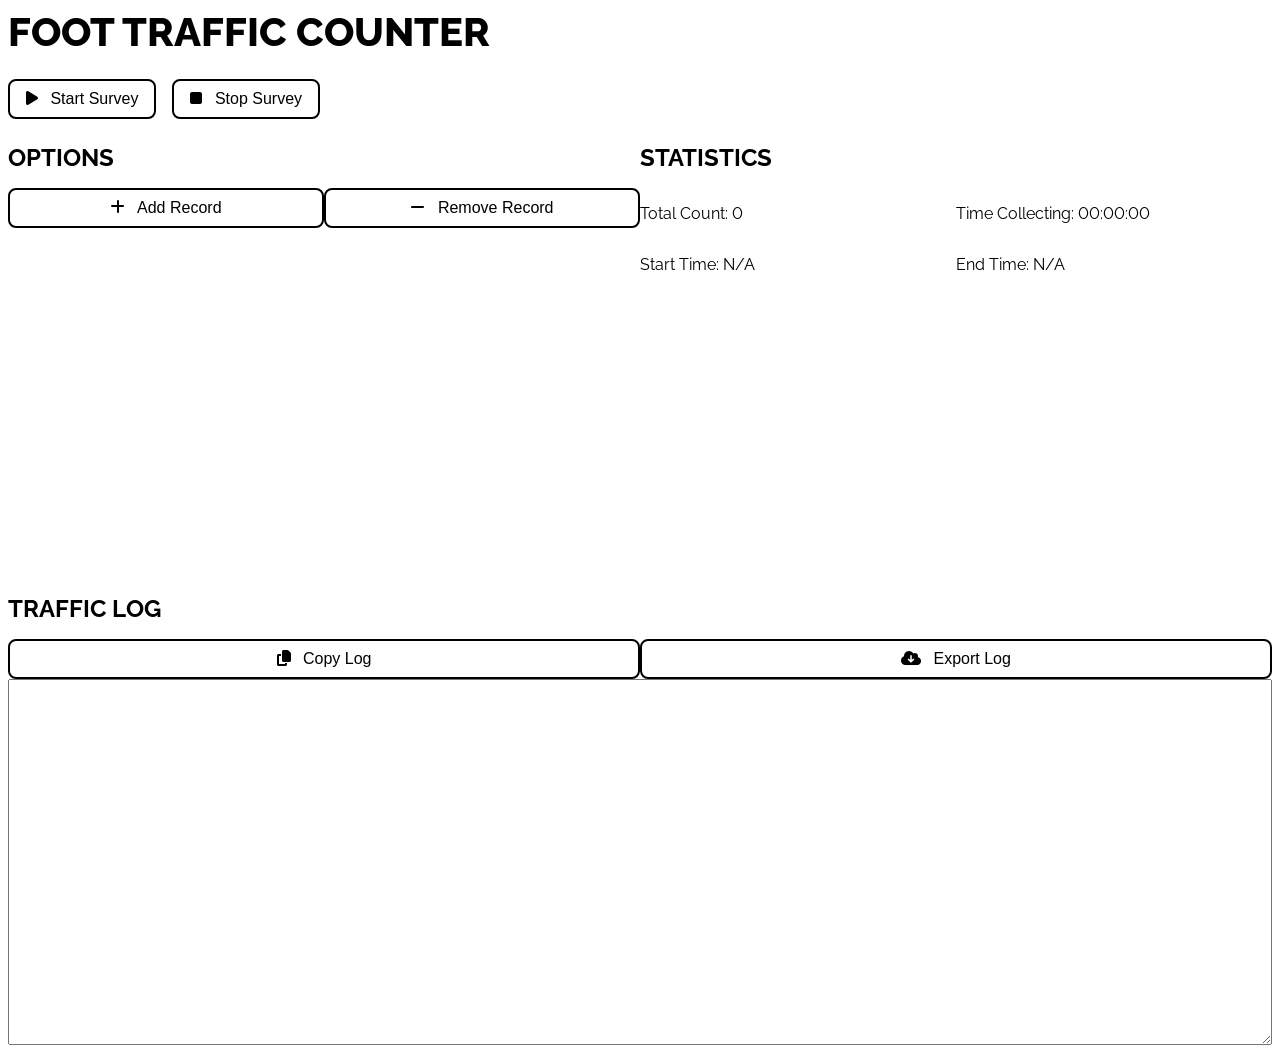
<file: Custom Footfall Survey Tool (Usability)/index.html>
<!DOCTYPE html>
<html lang="en">
    <head>
        <title>Foot Traffic Counter</title>

        <meta charset="UTF-8">
        <meta name="viewport" content="width=device-width, initial-scale=1.0">

        <link rel="icon" type="image/png" href="/favicon-96x96.png" sizes="96x96" />
        <link rel="icon" type="image/svg+xml" href="/favicon.svg" />
        <link rel="shortcut icon" href="/favicon.ico" />
        <link rel="apple-touch-icon" sizes="180x180" href="/apple-touch-icon.png" />
        <meta name="apple-mobile-web-app-title" content="FTSurvey" />
        <link rel="manifest" href="/site.webmanifest" />

        <link rel="preconnect" href="https://fonts.googleapis.com">
        <link rel="preconnect" href="https://fonts.gstatic.com" crossorigin>
        <link href="https://fonts.googleapis.com/css2?family=Raleway:ital,wght@0,100..900;1,100..900&display=swap" rel="stylesheet">

        <link rel="preconnect" href="https://cdnjs.cloudflare.com">
        <link rel="stylesheet" href="https://cdnjs.cloudflare.com/ajax/libs/font-awesome/6.4.0/css/all.min.css" crossorigin="anonymous" referrerpolicy="no-referrer" />

        <link rel="stylesheet" href="css/style.css">
    </head>
    <body>
        <h1>Foot Traffic Counter</h1>
        <div class="survey-controls">
            <button id="start-survey-btn" onclick="startSurvey()"><i class="fa-solid fa-play"></i> Start Survey</button>
            <button id="stop-survey-btn" onclick="stopSurvey()"><i class="fa-solid fa-stop"></i> Stop Survey</button>
        </div>
        <div class="traffic-grid">
            <div class="traffic-card" id="option-card">
                <h2>Options</h2>

                <div class="option-card">
                    <button id="add-record-btn" onclick="addRecord()"><i class="fa-solid fa-plus"></i> Add Record</button>
                    <button id="remove-record-btn" onclick="removeRecord()"><i class="fa-solid fa-minus"></i> Remove Record</button>
                </div>
            </div>
            <div class="traffic-card" id="statistic-card">
                <h2>Statistics</h2>

                <div class="statistic-card">
                    <p id="total-count">Total Count: 0</p>
                    <p id="time-collecting">Time Collecting: 00:00:00</p>
                    <p id="start-time">Start Time: N/A</p>
                    <p id="end-time">End Time: N/A</p>
                </div>
            </div>
            <div class="traffic-card" id="counter-card">
                <h2>Traffic Log</h2>

                <div class="counter-card">
                    <textarea readonly rows="24" id="traffic-log">No records yet.</textarea>

                    <button id="copy-log-btn" onclick="copyLog()"><i class="fa-solid fa-copy"></i> Copy Log</button>
                    <button id="export-log-btn" onclick="exportLog()"><i class="fa-solid fa-cloud-arrow-down"></i> Export Log</button>
                </div>
            </div>
        </div>

        <script src="js/script.js"></script>
    </body>
</html>
</file>
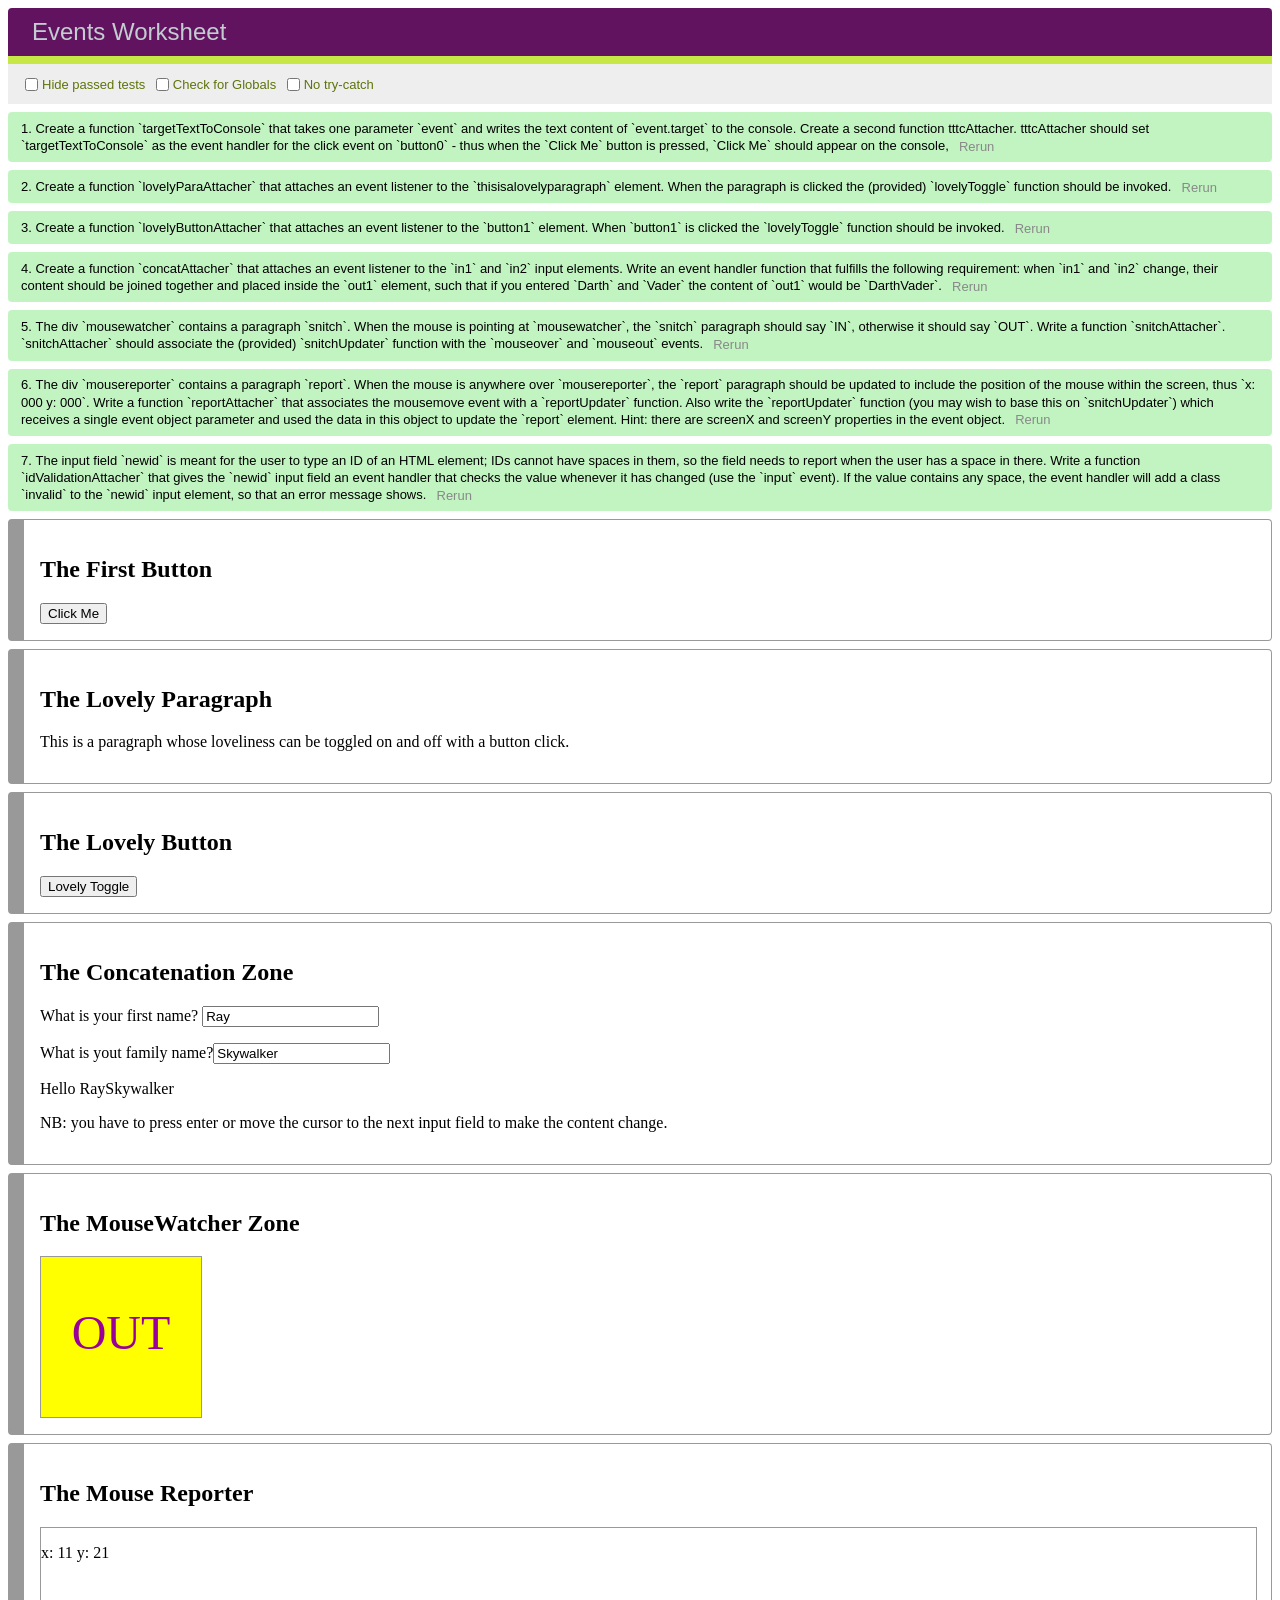
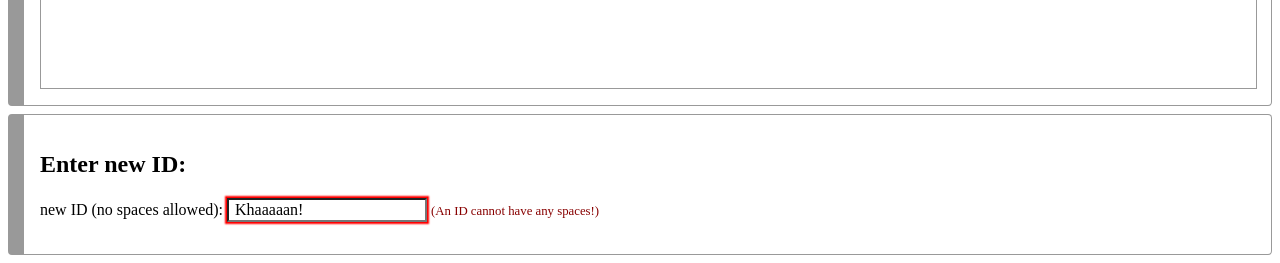
<file: Web Programming Practicals/events101/index.html>
<!DOCTYPE html>
<html>

<head>
    <meta charset="utf-8">
    <title>Events Worksheet</title>
    <link rel="stylesheet" href="style/qunit.css">
    <link rel="stylesheet" href="style/extra.css">

    <style>
        body {
            background-color: #fff;
        }
    </style>
</head>

<body>
    <div id="qunit">
    </div>

    <section>
        <h1>The First Button</h1>
        <button id=button0>Click Me</button>
    </section>


    <section>
        <h1>The Lovely Paragraph</h1>
        <p id=thisisalovelyparagraph>This is a paragraph whose loveliness can be toggled on and off with a button click.</p>
    </section>


    <section>
        <h1>The Lovely Button</h1>
        <button id=button1>Lovely Toggle</button>
    </section>

    <section id=conzone>
        <h1>The Concatenation Zone</h1>
        <p>What is your first name? <input id=in1 placeholder="first"></input></p>
        <p>What is yout family name?<input id=in2 placeholder="second"></input></p>
        <p>Hello <span id=out1></span></p>
        <p>NB: you have to press enter or move the cursor to the next input field to make the content change.</p>
    </section>

    <section id=watchingmice>
        <h1>The MouseWatcher Zone</h1>
        <div id=mousewatcher><p id=snitch>???</p></div>
    </section>

    <section id=reportingmice>
        <h1>The Mouse Reporter</h1>
        <div id=mousereporter><p id=report></p></div>
    </section>

    <section id=newids>
        <h1>Enter new ID: </h1>
        <p>new ID (no spaces allowed): <input id=newid> <span id=newiderror>(An ID cannot have any spaces!)</span></p>
    </section>

    <script src="qunit-2.9.2.js"></script>
    <script src="qunit-ext.js"></script>
    <script src="extras.js"></script>
    <script src="index.js"></script>
    <script src="test.js"></script>
</body>

</html>
</file>
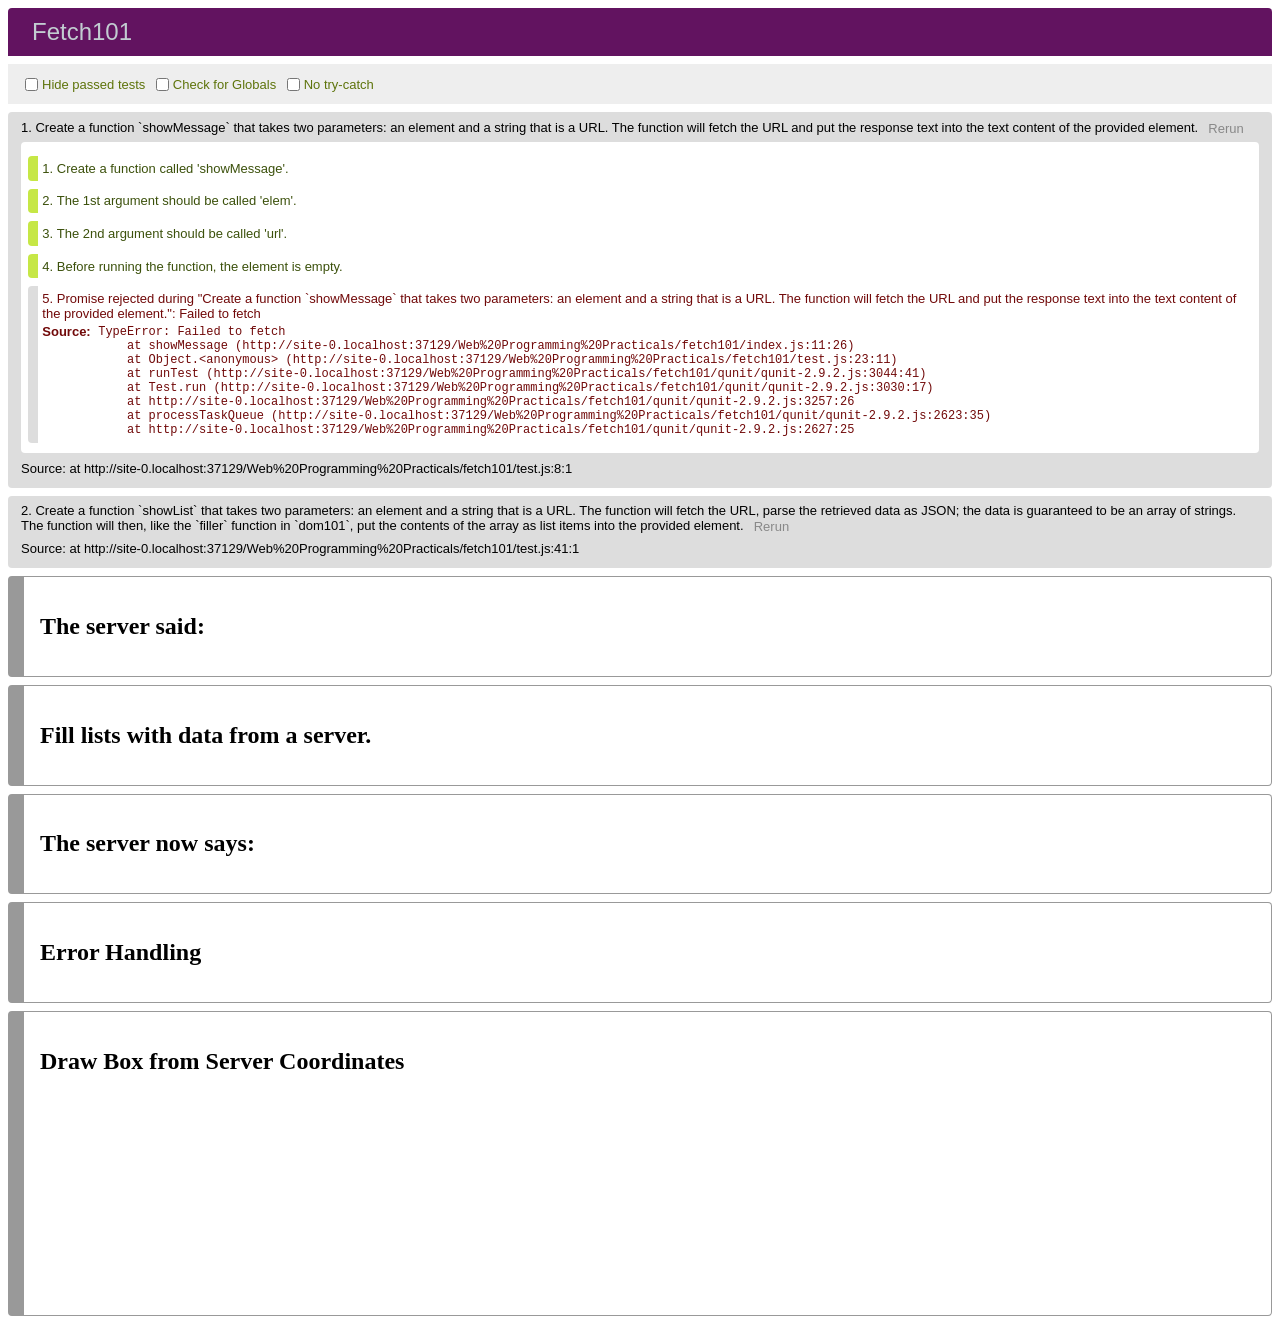
<file: Web Programming Practicals/fetch101/index.html>
<!DOCTYPE html>
<meta charset="utf-8">
<title>Fetch101</title>
<link rel="stylesheet" href="qunit/qunit-2.9.2.css">
<link rel="stylesheet" href="qunit/extra.css">

<style>
    body {
        background-color: #fff;
    }
</style>

<div id="qunit">
</div>

<main>
  <section>
    <h1>The server said:</h1>
    <pre id=message></pre>
  </section>

  <section>
    <h1>Fill lists with data from a server.</h1>
    <ol id=list1></ol>
    <ul id=list2></ul>
  </section>

  <section>
    <h1>The server now says:</h1>
    <pre id=message2></pre>
  </section>

  <section>
    <h1>Error Handling</h1>
    <pre id=message3></pre>
    <pre id=message4></pre>
  </section>

  <section>
    <h1>Draw Box from Server Coordinates </h1>
    <canvas id="canvas3" width="200" height="200"></canvas>
  </section>
</main>

<script src="qunit/qunit-2.9.2.js "></script>
<script src="qunit/qunit-ext.js "></script>
<script src="index.js "></script>
<script src="test.js "></script>
</file>
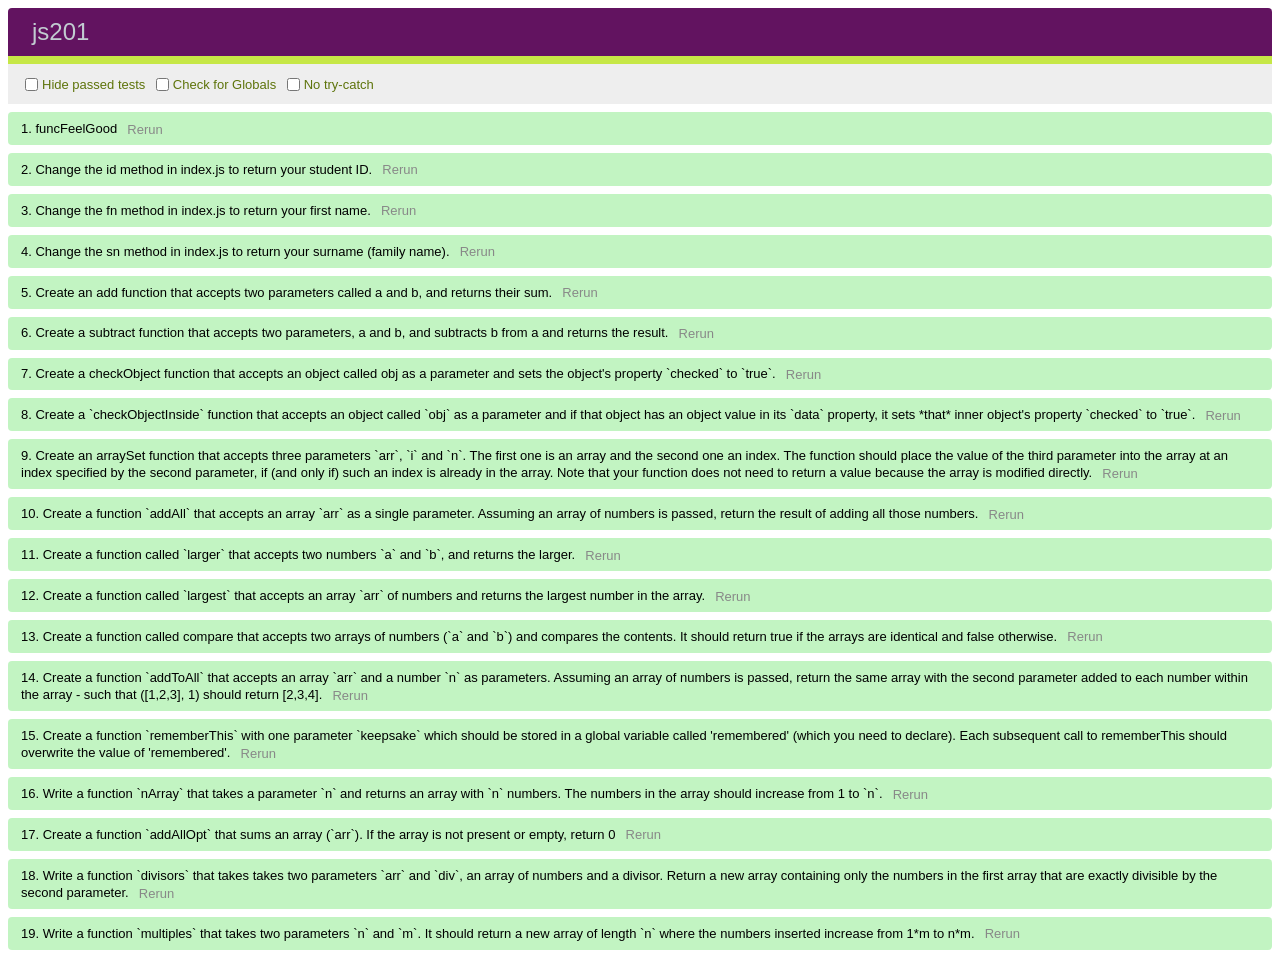
<file: Web Programming Practicals/js201/index.html>
<!DOCTYPE html>

<meta charset="utf-8">
<title>js201</title>
<link rel="stylesheet" href="qunit/qunit-2.9.2.css">
<link rel="stylesheet" href="qunit/extra.css">
<link href="#" rel="icon" type="image/x-icon" />

<div id="qunit"><main id=main></main></div>
<div id="qunit-fixture"></div>

<script src="qunit/qunit-2.9.2.js "></script>
<script src="qunit/qunit-ext.js "></script>
<script src="index.js"></script>
<script src="test.js"></script>
</file>
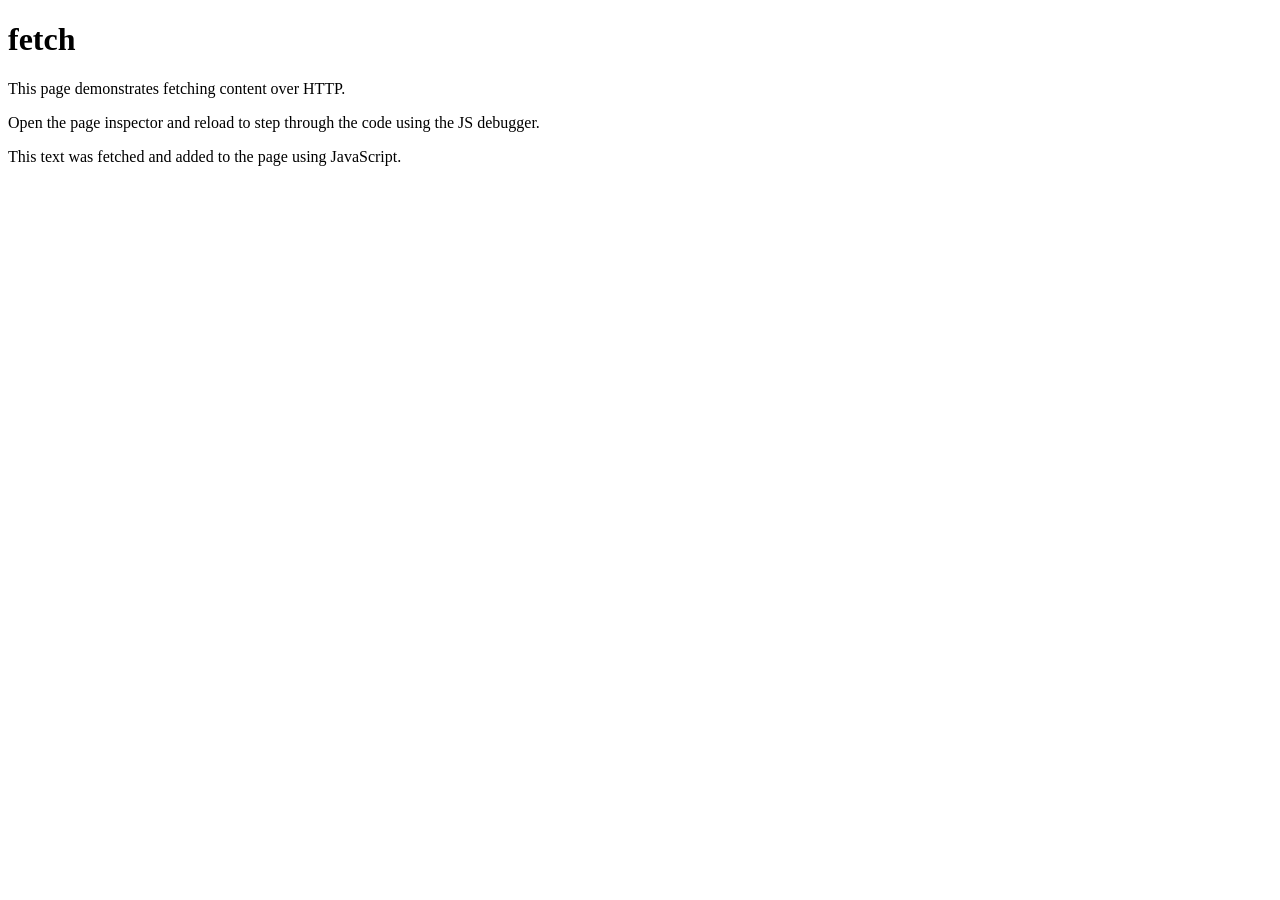
<file: Web Programming Practicals/fetch101/examples/0_fetch_message/index.html>
<!doctype html>
<script type="module" src="script.mjs"></script>
<title>Basic</title>

<h1>fetch</h1>
<p>This page demonstrates fetching content over HTTP.</p>
<p>Open the page inspector and reload to step through the code using the JS debugger.</p>

<p id="dynamicText1">This text will get replaced.</p>
</file>
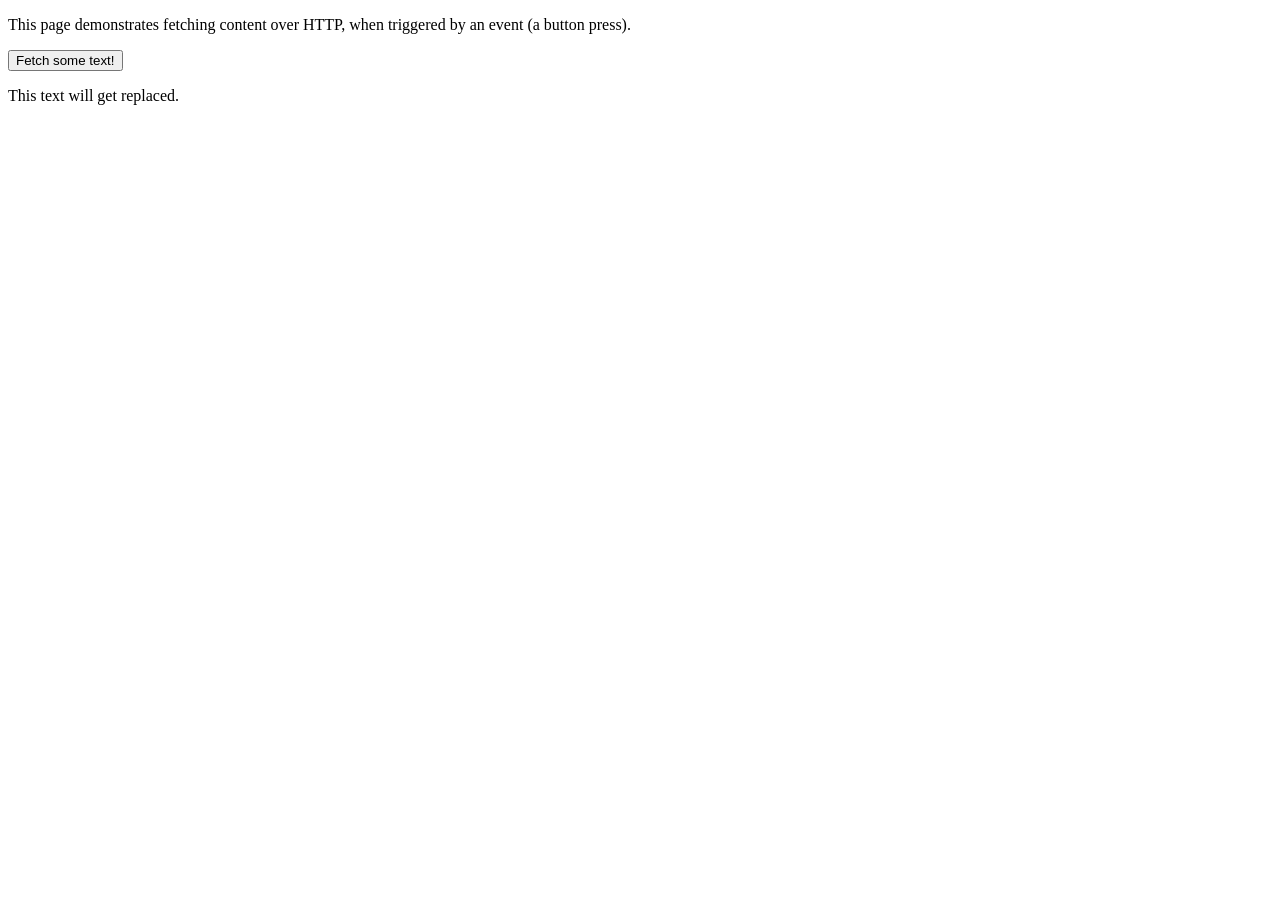
<file: Web Programming Practicals/fetch101/examples/2_fetch_on_button/index.html>
<!doctype html>
<script type="module" src="script.mjs"></script>
<title>Button</title>

<p>
	This page demonstrates fetching content over HTTP, when triggered by an event (a button press).
</p>

<button id="fetchit">Fetch some text!</button>

<p id="dynamicText1">
	This text will get replaced.
</p>
</file>
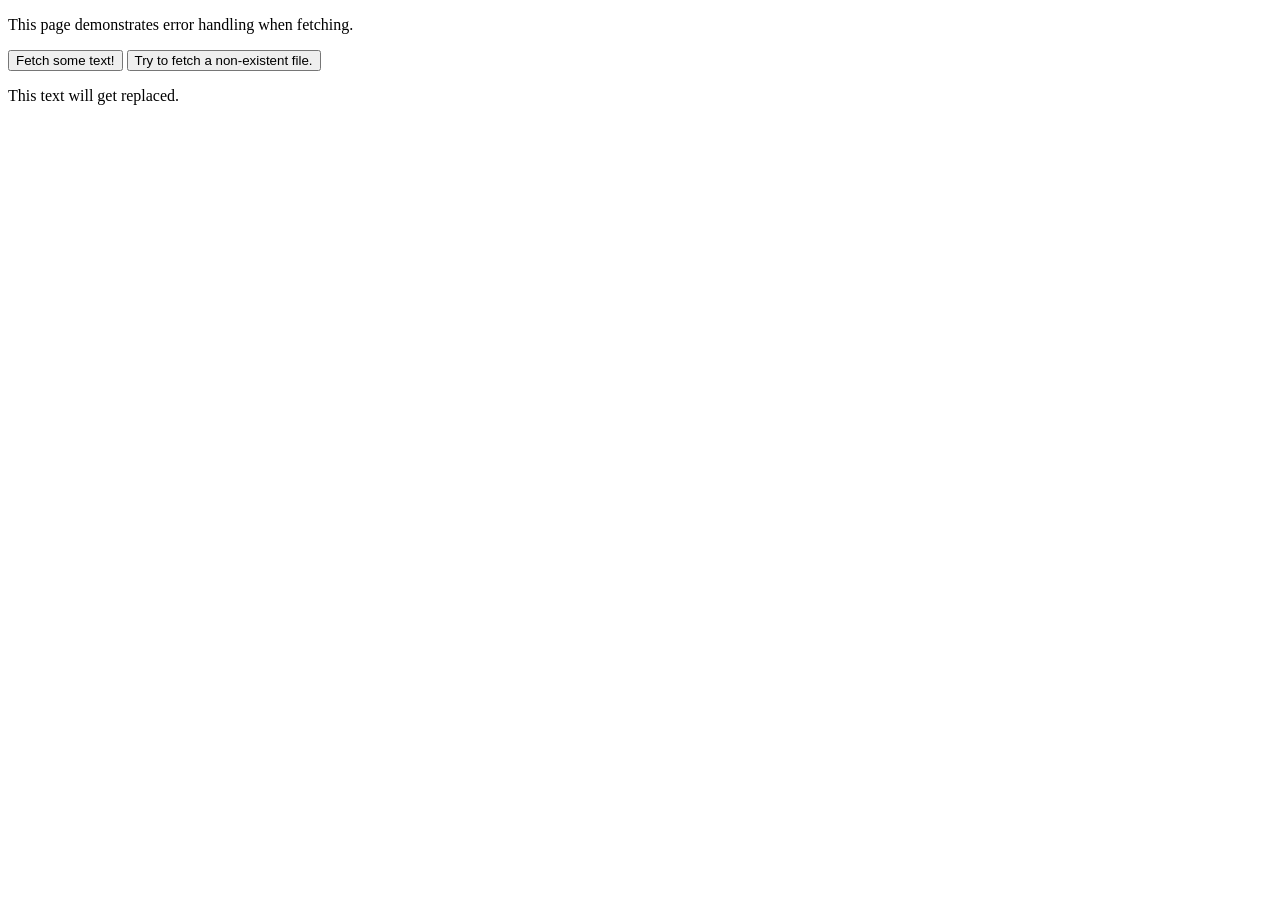
<file: Web Programming Practicals/fetch101/examples/3_error_handling/index.html>
<!doctype html>
<link rel="stylesheet" href="../util.css">
<script type="module" src="script.mjs"></script>
<title>Two Buttons, One Error</title>

<p>
	This page demonstrates error handling when fetching.
</p>

<button id="fetchit">Fetch some text!</button>
<button id="fetcherror">Try to fetch a non-existent file.</button>

<p id="dynamicText1">
	This text will get replaced.
</p>
</file>
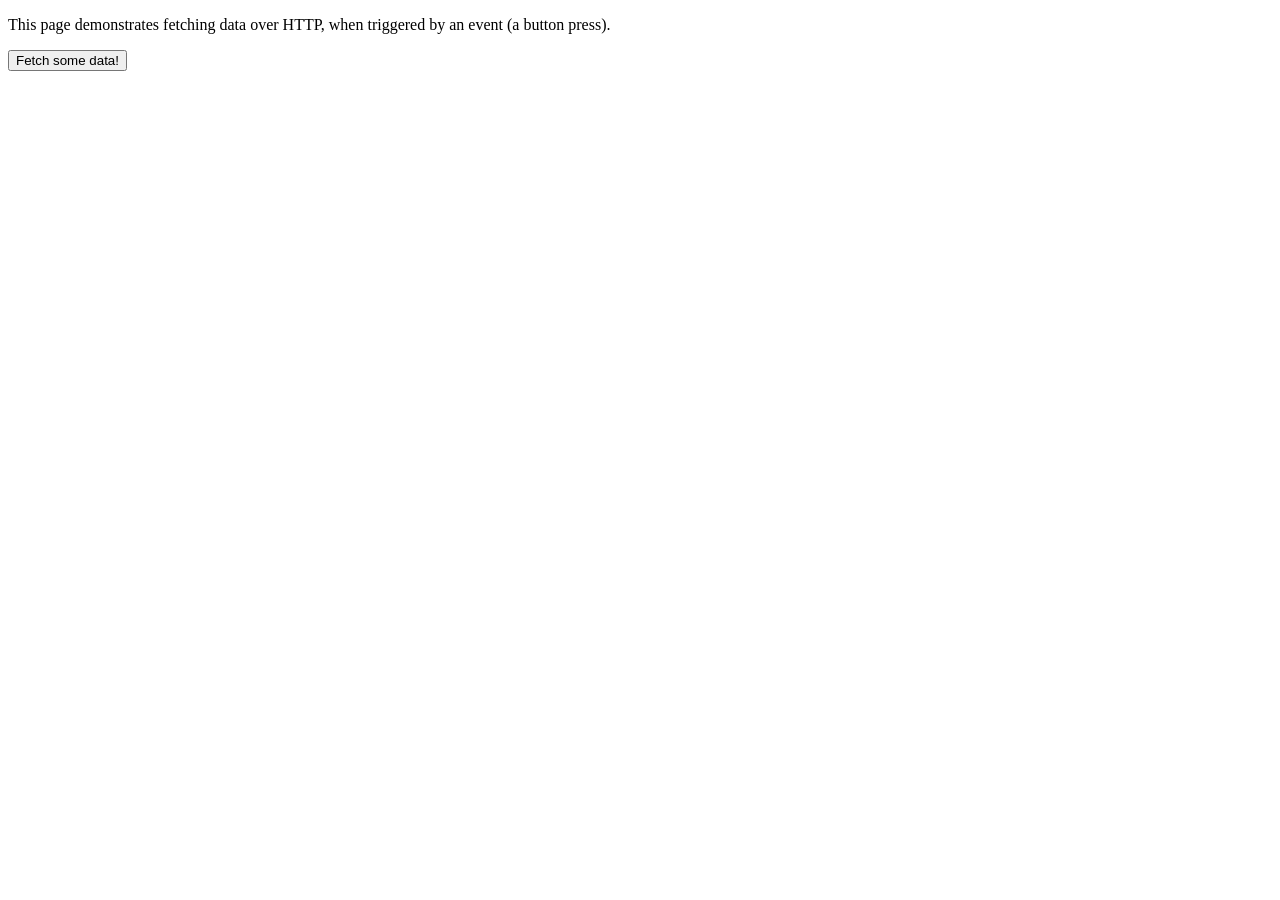
<file: Web Programming Practicals/fetch101/examples/4_json_data/index.html>
<!doctype html>
<link rel="stylesheet" href="../util.css">
<script type="module" src="script.mjs"></script>
<title>Getting JSON data</title>

<p>This page demonstrates fetching data over HTTP,
	when triggered by an event (a button press).</p>

<button id="fetchit">Fetch some data!</button>

<ul id="responses"></ul>
</file>
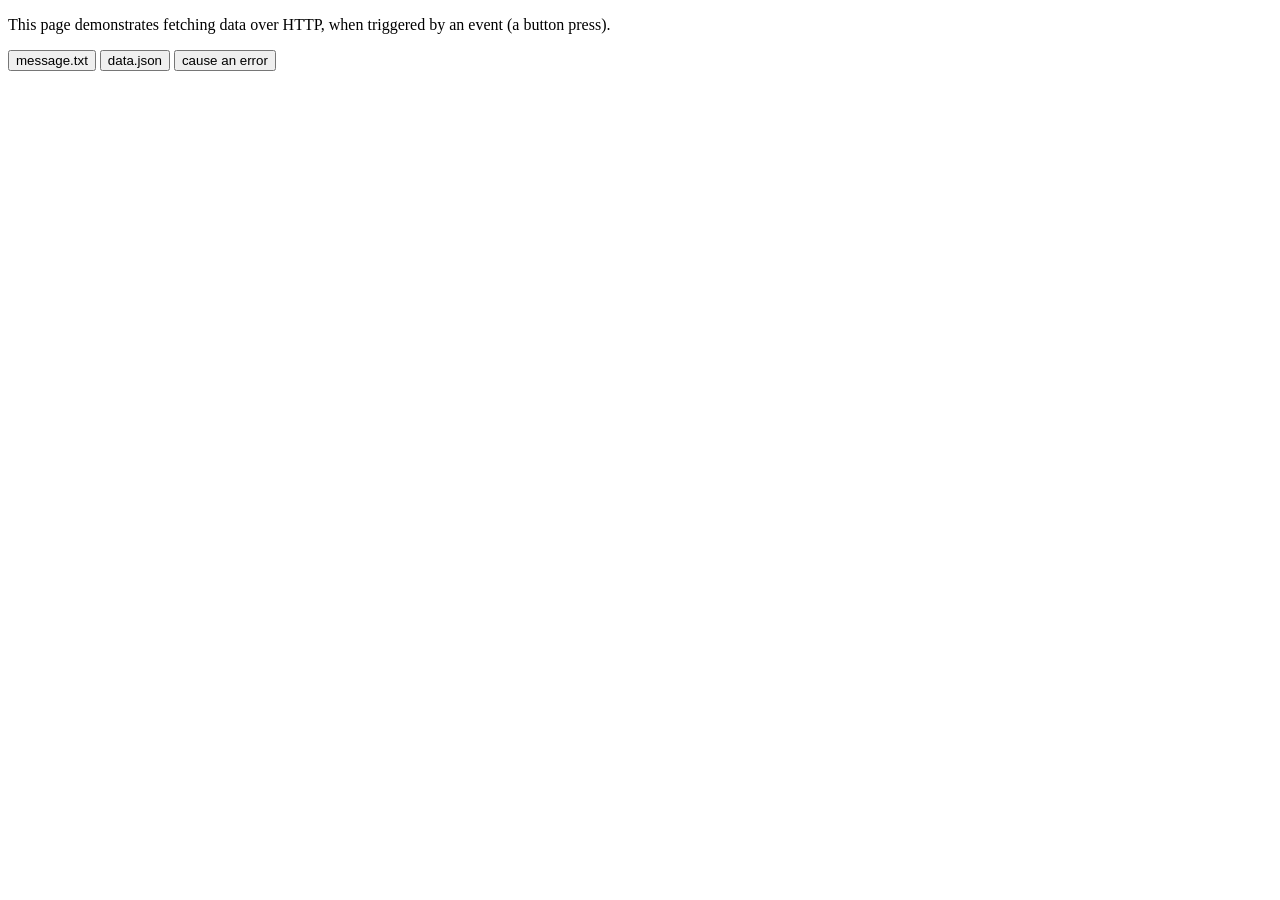
<file: Web Programming Practicals/fetch101/examples/5_response_headers/index.html>
<!doctype html>
<link rel="stylesheet" href="../util.css">
<script type="module" src="script.mjs"></script>
<title>JSON data</title>

<p>
	This page demonstrates fetching data over HTTP, when triggered by an event (a button press).
</p>

<button id="fetchtext">message.txt</button>
<button id="fetchdata">data.json</button>
<button id="fetcherror">cause an error</button>

<ul id="responses">
</ul>
</file>
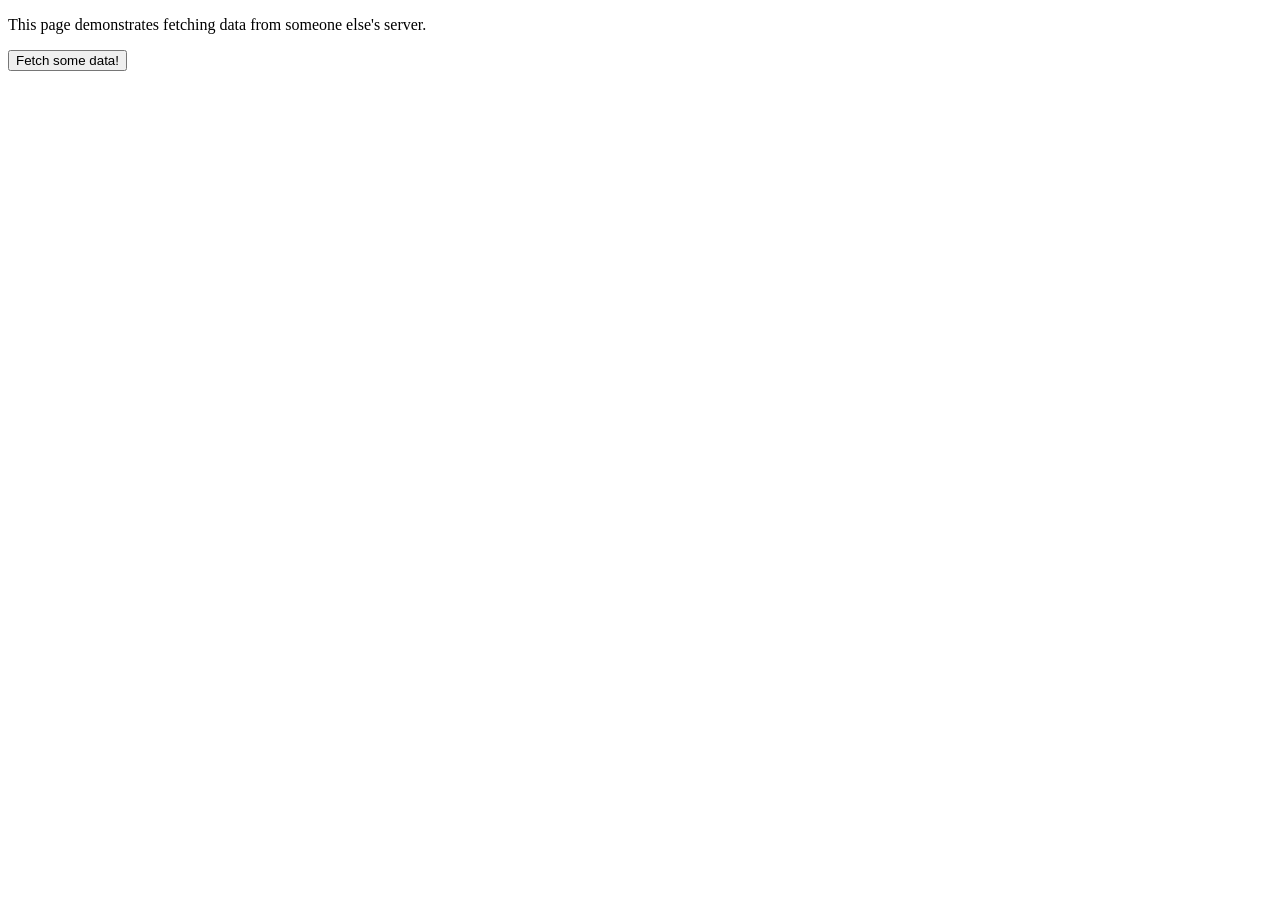
<file: Web Programming Practicals/fetch101/examples/6_other_peoples_data/index.html>
<!doctype html>
<link rel="stylesheet" href="../util.css">
<script type="module" src="script.mjs"></script>
<title>Other people's data</title>

<p>This page demonstrates fetching data from someone else's server.</p>

<button id="fetchit">Fetch some data!</button>

<ul id="numberlist"></ul>
</file>
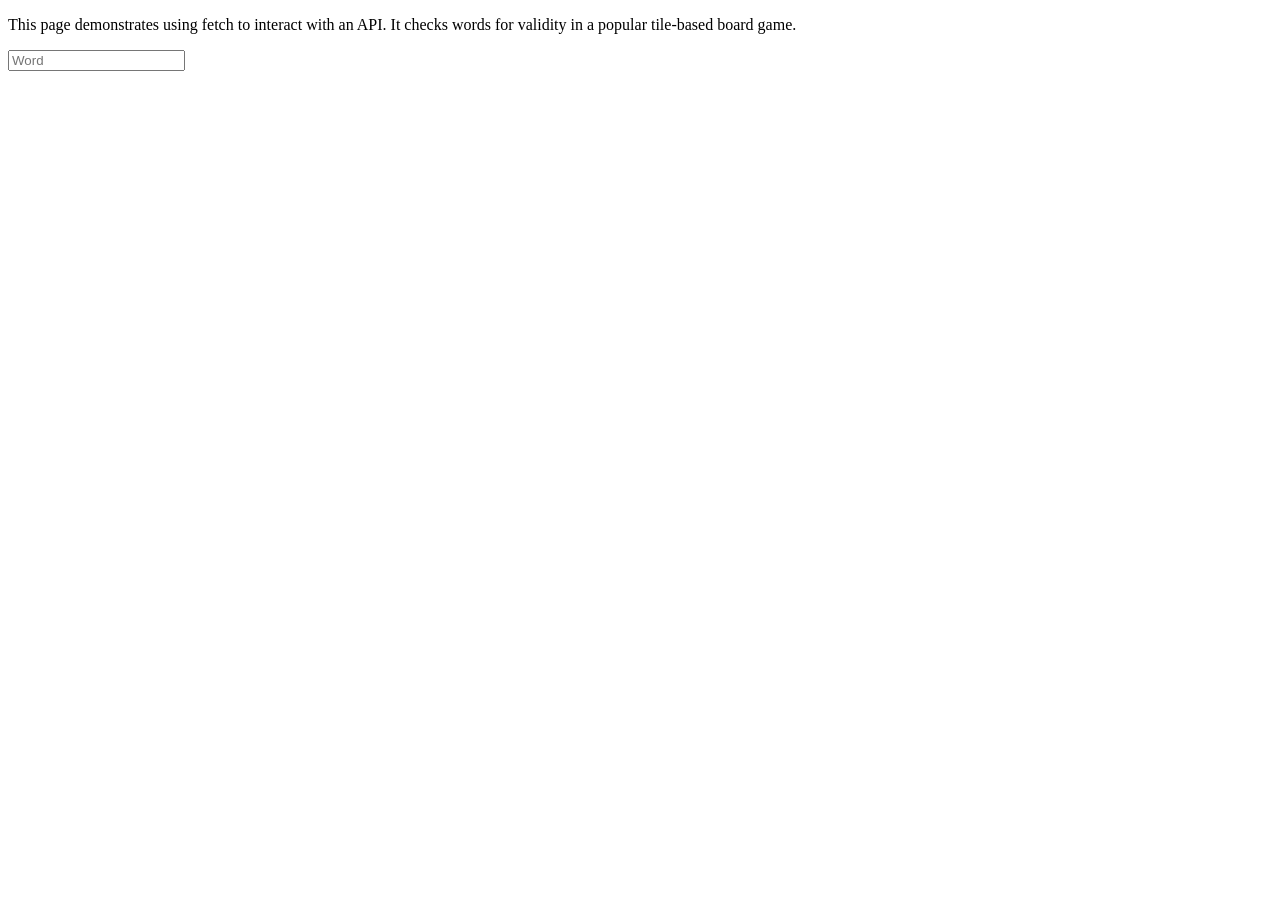
<file: Web Programming Practicals/fetch101/examples/7_interaction/index.html>
<!doctype html>
<link rel="stylesheet" href="../util.css">
<script type="module" src="script.mjs"></script>
<title>Interaction</title>

<p>This page demonstrates using fetch to interact with an API.  It checks words for validity in a popular tile-based board game.</p>

<input id=word placeholder="Word"></input>
<p id=result></p>
</file>
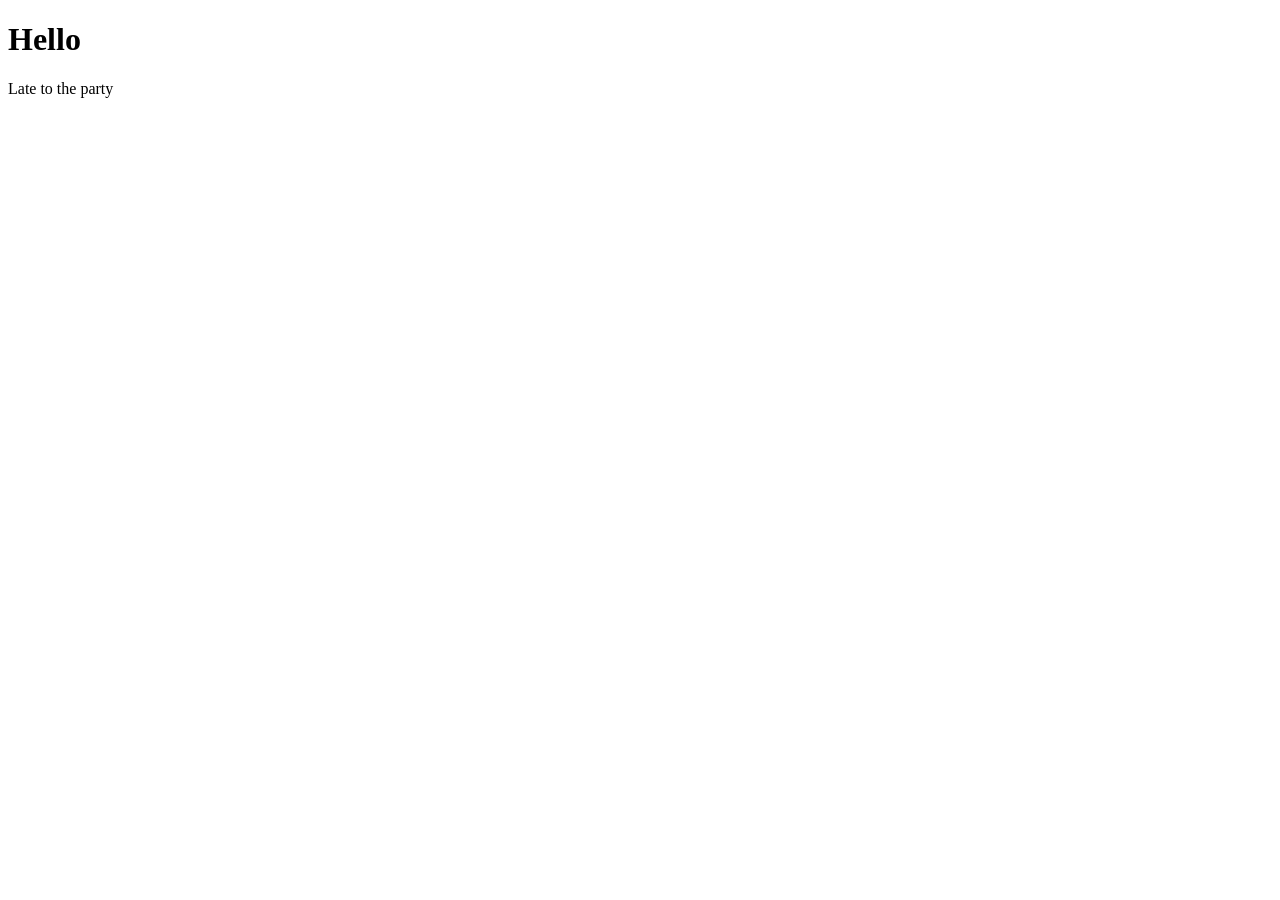
<file: Web Programming Practicals/dom101/examples/dom2.html>
<!doctype html>
<title>accessing by id too early</title>
<h1 id=ex1>Hello</h1>

<script>
  console.log(window.ex1);
  console.log(document.getElementById("ex1"));
  console.log(document.querySelector("#ex1"));
  console.log(document.querySelector("#ex2"));
</script>

<p id=ex2>Late to the party</p>

<script>
  console.log(document.querySelector("#ex2"));
</script>
</file>
<file: Custom Footfall Survey Tool (Usability)/css/style.css>
body {
    background-color: #FFF;
    font-family: "Raleway", sans-serif;
    font-optical-sizing: auto;
    font-style: normal;
    font-variant-numeric: lining-nums;
}

h1 {
    font-size: 2.5rem;
    font-weight: 800;
    margin: 0 0 1.5rem;
    text-transform: uppercase;
}

h2 {
    font-size: 1.5rem;
    font-weight: 700;
    margin: 0 0 1rem;
    text-transform: uppercase;
}

button {
    border: 2px solid #000;
    background-color: #FFF;
    border-radius: 8px;
    color: #000;
    cursor: pointer;
    font-size: 1rem;
    padding: 0.5rem 1rem;
    transition: background-color 0.3s ease;
    height: 40px;
}

button i {
    margin-right: .5rem;
}

textarea {

}

.survey-controls {
    display: flex;
    flex-direction: row;
    gap: 1rem;
    margin-bottom: 1.5rem;
}

.traffic-grid, .option-card, .statistic-card, .counter-card {
    display: grid;
    grid-template-columns: repeat(2, 1fr);
    grid-template-rows: repeat(2, 1fr);
    grid-column-gap: 0;
    grid-row-gap: 0;
}

#counter-card, #traffic-log { grid-area: 2 / 1 / 3 / 3; }

.counter-card {
    grid-template-rows: unset !important;
}
</file>
<file: Web Programming Practicals/events101/style/extra.css>
#qunit-tests li {
    white-space: pre-line !important;
  }

  section {
      padding: 1rem;
      border: solid #999999 thin;
      border-left: solid #999999 1rem;
  }

  .lovely {
      background: #FFFF00;
      padding: 1rem;
      border: #990099 dashed 0.5rem;
  }

  #snitch {
    text-align: center;
    font-size: 300%;
    color: #990099;
  }

  #mousewatcher {
    width: 10em;
    height: 10em;
    border: solid #999999 thin;
    background: #FFFF00;
  }

  #mousereporter {
    width: 100%;
    height: 10em;
    border: solid #999999 thin;
  }

  #newiderror {
    color: #800;
    font-size: 80%;
    display: none;
  }

  #newid {
    font-size: 1em;
    font-family: inherit;
  }

  #newid.invalid {
    box-shadow: 0 0 .1em .1em red;
  }

  #newid.invalid + #newiderror {
    display: inline;
  }
</file>
<file: Web Programming Practicals/fetch101/qunit/extra.css>
#qunit-tests li {
    white-space: pre-line !important;
  }

  section {
      padding: 1rem;
      border: solid #999999 thin;
      border-left: solid #999999 1rem;
  }

  .done {
      border-color: #990099;
  }

  .lovely {
      background: #FFFF00;
      padding: 1rem;
      border: #990099 dashed 0.5rem;
  }

  #snitch {
    text-align: center;
    font-size: 300%;
    color: #990099;
  }

  #mousewatcher {
    width: 10em;
    height: 10em;
    border: solid #999999 thin;
    background: #FFFF00;
  }

  #mousereporter {
    width: 100%;
    height: 10em;
    border: solid #999999 thin;
  }

  #newiderror {
    color: #800;
    font-size: 80%;
    display: none;
  }

  #newid {
    font-size: 1em;
    font-family: inherit;
  }

  #newid.invalid {
    box-shadow: 0 0 .1em .1em red;
  }

  #newid.invalid + #newiderror {
    display: inline;
  }
</file>
<file: Web Programming Practicals/js201/qunit/extra.css>
#qunit-tests li {
    white-space: pre-line !important;
  }

  section {
      padding: 1rem;
      border: solid #999999 thin;
      border-left: solid #999999 1rem;
  }

  .done {
      border-color: #990099;
  }

  .lovely {
      background: #FFFF00;
      padding: 1rem;
      border: #990099 dashed 0.5rem;
  }

  #snitch {
    text-align: center;
    font-size: 300%;
    color: #990099;
  }

  #mousewatcher {
    width: 10em;
    height: 10em;
    border: solid #999999 thin;
    background: #FFFF00;
  }

  #mousereporter {
    width: 100%;
    height: 10em;
    border: solid #999999 thin;
  }

  #newiderror {
    color: #800;
    font-size: 80%;
    display: none;
  }

  #newid {
    font-size: 1em;
    font-family: inherit;
  }

  #newid.invalid {
    box-shadow: 0 0 .1em .1em red;
  }

  #newid.invalid + #newiderror {
    display: inline;
  }
</file>
<file: Web Programming Practicals/fetch101/examples/util.css>
.error {
  background: white;
  color: red;
}
</file>
<file: Web Programming Practicals/events101/style/qunit.css>
/*!
 * QUnit 2.9.2
 * https://qunitjs.com/
 *
 * Copyright jQuery Foundation and other contributors
 * Released under the MIT license
 * https://jquery.org/license
 *
 * Date: 2019-02-21T22:49Z
 */

/** Font Family and Sizes */

:root {
  --cue: 0.5rem;
  --rad: 0.25rem;
  --radSmall: 0.25rem;
  --pad: 0.3rem;
  --reddark: #710909;
  --redlight: #dddddd;
  --greendarkmax: #374E0C;
  --greendark: #5E740B;
  --greenlight: #C6E746;
  --bluepassx: #00AEEF;
  --bluepassbg: rgba(82, 224, 80, 0.35);
  --bluepassbgorig: #D2E0E6;
  --banner: #621360;
}

section {
  border: black solid 1px;
  border-radius: var(--rad);
  margin-top: var(--cue);
  padding: calc(var(--cue)/4) calc(var(--cue)*2);
}

#qunit-tests, #qunit-header, #qunit-banner, #qunit-testrunner-toolbar, #qunit-filteredTest, #qunit-userAgent, #qunit-testresult {
  font-family: "Helvetica Neue Light", "HelveticaNeue-Light", "Helvetica Neue", Calibri, Helvetica, Arial, sans-serif;
}

#qunit-testrunner-toolbar, #qunit-filteredTest, #qunit-userAgent, #qunit-testresult, #qunit-tests li { font-size: small; }
#qunit-tests { font-size: smaller; }


/** Resets */

#qunit-tests, #qunit-header, #qunit-banner, #qunit-filteredTest, #qunit-userAgent, #qunit-testresult, #qunit-modulefilter {
  margin: 0;
  padding: 0;
}



/** Header (excluding toolbar) */

#qunit-header {
  padding: 0.5em 0 0.5em 1em;

  background-color: var(--banner);
  font-size: 1.5em;
  line-height: 1em;
  font-weight: 400;

  border-radius: var(--rad) var(--rad) 0 0;
}

#qunit-header a {
  text-decoration: none;
  color: #C2CCD1;
}

#qunit-header a:hover,
#qunit-header a:focus {
  color: #FFF;
}

#qunit-banner {
  height: 0.5rem;
}

#qunit-filteredTest {
  padding: 0.5em 1em 0.5em 1em;
  color: #366097;
  background-color: #F4FF77;
}

#qunit-userAgent {
  padding: 0.5em 1em 0.5em 1em;
  color: #FFF;
  background-color: #2B81AF;
  text-shadow: rgba(0, 0, 0, 0.5) 2px 2px 1px;
}


/** Toolbar */

#qunit-testrunner-toolbar {
  padding: 0.5em 1em 0.5em 1em;
  color: var(--greendark);
  background-color: #EEE;
}

#qunit-testrunner-toolbar .clearfix {
  height: 0;
  clear: both;
}

#qunit-testrunner-toolbar label {
  display: inline-block;
}

#qunit-testrunner-toolbar input[type=checkbox],
#qunit-testrunner-toolbar input[type=radio] {
  margin: var(--radSmall);
  vertical-align: -2px;
}

#qunit-testrunner-toolbar input[type=text] {
  box-sizing: border-box;
  height: 1.6em;
}

.qunit-url-config,
.qunit-filter,
#qunit-modulefilter {
  display: inline-block;
  line-height: 2.1em;
}

.qunit-filter,
#qunit-modulefilter {
  float: right;
  position: relative;
  margin-left: 1em;
}

.qunit-url-config label {
  margin-right: 0.5em;
}

#qunit-modulefilter-search {
  box-sizing: border-box;
  width: 400px;
}

#qunit-modulefilter-search-container:after {
  position: absolute;
  right: 0.3em;
  content: "\25bc";
  color: black;
}

#qunit-modulefilter-dropdown {
  /* align with #qunit-modulefilter-search */
  box-sizing: border-box;
  width: 400px;
  position: absolute;
  right: 0;
  top: 50%;
  margin-top: 0.8em;

  border: 1px solid #D3D3D3;
  border-top: none;
  border-radius: var(--rad);
  color: #000;
  background-color: #F5F5F5;
  z-index: 99;
}

#qunit-modulefilter-dropdown a {
  color: inherit;
  text-decoration: none;
}

#qunit-modulefilter-dropdown .clickable.checked {
  color: #000;
  background-color: var(--bluepassbg);
}

strong, b {
  font-weight: normal;
}

#qunit-modulefilter-dropdown .clickable:hover {
  color: #FFF;
  background-color: #0D3349;
}

#qunit-modulefilter-actions {
  display: block;
  overflow: auto;

  /* align with #qunit-modulefilter-dropdown-list */
  font: smaller/1.5em sans-serif;
}

#qunit-modulefilter-dropdown #qunit-modulefilter-actions > * {
  box-sizing: border-box;
  max-height: 2.8em;
  display: block;
  padding: 0.4em;
}

#qunit-modulefilter-dropdown #qunit-modulefilter-actions > button {
  float: right;
  font: inherit;
}

#qunit-modulefilter-dropdown #qunit-modulefilter-actions > :last-child {
  /* insert padding to align with checkbox margins */
  padding-left: 3px;
}

#qunit-modulefilter-dropdown-list {
  max-height: 200px;
  overflow-y: auto;
  margin: 0;
  border-top: 2px groove threedhighlight;
  padding: 0.4em 0 0;
  font: smaller/1.5em sans-serif;
}

#qunit-modulefilter-dropdown-list li {
  white-space: nowrap;
  overflow: hidden;
  text-overflow: ellipsis;
}

#qunit-modulefilter-dropdown-list .clickable {
  display: block;
  padding-left: 0.15em;
}


/** Tests: Pass/Fail */

#qunit-tests {
  list-style-position: inside;
}

#qunit-tests li {
  padding: 0.6em 1em;
  list-style-position: inside;
  border-radius: var(--rad);
  margin-top: .5rem  ;
}

#qunit-tests > li {
  display: none;
}

#qunit-tests li.running,
#qunit-tests li.pass,
#qunit-tests li.fail,
#qunit-tests li.skipped,
#qunit-tests li.aborted {
  display: list-item;
}

#qunit-tests.hidepass {
  position: relative;
}

#qunit-tests.hidepass li.running,
#qunit-tests.hidepass li.pass:not(.todo) {
  visibility: hidden;
  position: absolute;
  width:   0;
  height:  0;
  padding: 0;
  border:  0;
  margin:  0;
}

#qunit-tests li strong {
  cursor: pointer;
}

#qunit-tests li.skipped strong {
  cursor: default;
}

#qunit-tests li a {
  padding: 0.5em;
  color: #888;
  text-decoration: none;
}

#qunit-tests li p a {
  padding: 0.25em;
  color: #6B6464;
}
#qunit-tests li a:hover,
#qunit-tests li a:focus {
  color: #000;
}

#qunit-tests li .runtime {
  float: right;
  font-size: smaller;
  display: none;
}

.qunit-assert-list {
  margin-top: 0.5em;
  padding: 0.5em;
  background-color: #FFF;
  border-radius: var(--radSmall);
}

.qunit-assert-list li {
  margin-bottom: var(--rad);
}

.qunit-source {
  margin: 0.6em 0 0.3em;
}

.qunit-collapsed {
  display: none;
}

#qunit-tests table {
  border-collapse: collapse;
  margin-top: 0.2em;
}

#qunit-tests th {
  text-align: right;
  vertical-align: top;
  padding: 0 0.5em 0 0;
}

#qunit-tests td {
  vertical-align: top;
}

#qunit-tests pre {
  margin: 0;
  white-space: pre-wrap;
  word-wrap: break-word;
}

#qunit-tests del {
  color: var(--greendarkmax);
  background-color: #E0F2BE;
  text-decoration: none;
}

#qunit-tests ins {
  color: #500;
  background-color: #FFCACA;
  text-decoration: none;
}

/*** Test Counts */

#qunit-tests b.counts                       { color: #000; display: none; }
#qunit-tests b.passed                       { color: var(--greendark); }
#qunit-tests b.failed                       { color: var(--reddark); }

#qunit-tests li li {
  padding: var(--pad);
  background-color: #FFF;
  border-bottom: none;
  list-style-position: inside;
}

/*** Passing Styles */

#qunit-tests li li.pass {
  color: #3C510C;
  background-color: #FFF;
  border-left: 10px solid var(--greenlight);
}

#qunit-tests .pass                          { color: var(--bluepass); background-color: var(--bluepassbg); }
#qunit-tests .pass .test-name               { color: black; line-height: 133%; }

#qunit-tests .pass .test-actual,
#qunit-tests .pass .test-expected           { color: #999; }

#qunit-banner.qunit-pass                    { background-color: var(--greenlight); }

/*** Failing Styles */

#qunit-tests li li.fail {
  color: var(--reddark);
  background-color: #FFF;
  border-left: 10px solid var(--redlight);
}

#qunit-tests .fail                          { color: #000; background-color: var(--redlight); }
#qunit-tests .fail .test-name,
#qunit-tests .fail .module-name             { color: #000; }

#qunit-tests .fail .test-actual             { color: var(--reddark); }
#qunit-tests .fail .test-expected           { color: #008000; }

#qunit-banner.qunit-fail                    { background-color: var(--redlight); }


/*** Aborted tests */
#qunit-tests .aborted { color: #000; background-color: orange; }
/*** Skipped tests */

#qunit-tests .skipped {
  background-color: #EBECE9;
}

#qunit-tests .qunit-todo-label,
#qunit-tests .qunit-skipped-label {
  background-color: #F4FF77;
  display: inline-block;
  font-style: normal;
  color: #366097;
  line-height: 1.8em;
  padding: 0 0.5em;
  margin: -0.4em 0.4em -0.4em 0;
}

#qunit-tests .qunit-todo-label {
  background-color: #EEE;
}

/** Result */

#qunit-testresult {
  color: #2B81AF;
  background-color: var(--bluepassbg);
  border-bottom: 1px solid #FFF;
  border-radius: 0 0 var(--rad) var(--rad);
  display: none;

}
#qunit-testresult .clearfix {
  height: 0;
  clear: both;
}
#qunit-testresult .module-name {
  font-weight: 700;
}
#qunit-testresult-display {
  padding: 0.5em 1em 0.5em 1em;
  width: 85%;
  float: left;
}
#qunit-testresult-controls {
  padding: 0.5em 1em 0.5em 1em;
  width: 10%;
  float:left;
}

/** Fixture */

#qunit-fixture {
  position: absolute;
  top: -10000px;
  left: -10000px;
  width: 1000px;
  height: 1000px;
}


#qunit-userAgent,
.qunit-filter,
#qunit-modulefilter {
  display: none;
}
</file>
<file: Web Programming Practicals/fetch101/qunit/qunit-2.9.2.css>
/*!
 * QUnit 2.9.2
 * https://qunitjs.com/
 *
 * Copyright jQuery Foundation and other contributors
 * Released under the MIT license
 * https://jquery.org/license
 *
 * Date: 2019-02-21T22:49Z
 */

/** Font Family and Sizes */

:root {
  --cue: 0.5rem;
  --rad: 0.25rem;
  --radSmall: 0.25rem;
  --pad: 0.3rem;
  --reddark: #710909;
  --redlight: #dddddd;
  --greendarkmax: #374E0C;
  --greendark: #5E740B;
  --greenlight: #C6E746;
  --bluepassx: #00AEEF;
  --bluepassbg: rgba(82, 224, 80, 0.35);
  --bluepassbgorig: #D2E0E6;
  --banner: #621360;
}

section {
  border: black solid 1px;
  border-radius: var(--rad);
  margin-top: var(--cue);
  padding: calc(var(--cue)/4) calc(var(--cue)*2);
}

#qunit-tests, #qunit-header, #qunit-banner, #qunit-testrunner-toolbar, #qunit-filteredTest, #qunit-userAgent, #qunit-testresult {
  font-family: "Helvetica Neue Light", "HelveticaNeue-Light", "Helvetica Neue", Calibri, Helvetica, Arial, sans-serif;
}

#qunit-testrunner-toolbar, #qunit-filteredTest, #qunit-userAgent, #qunit-testresult, #qunit-tests li { font-size: small; }
#qunit-tests { font-size: smaller; }


/** Resets */

#qunit-tests, #qunit-header, #qunit-banner, #qunit-filteredTest, #qunit-userAgent, #qunit-testresult, #qunit-modulefilter {
  margin: 0;
  padding: 0;
}



/** Header (excluding toolbar) */

#qunit-header {
  padding: 0.5em 0 0.5em 1em;

  background-color: var(--banner);
  font-size: 1.5em;
  line-height: 1em;
  font-weight: 400;

  border-radius: var(--rad) var(--rad) 0 0;
}

#qunit-header a {
  text-decoration: none;
  color: #C2CCD1;
}

#qunit-header a:hover,
#qunit-header a:focus {
  color: #FFF;
}

#qunit-banner {
  height: 0.5rem;
}

#qunit-filteredTest {
  padding: 0.5em 1em 0.5em 1em;
  color: #366097;
  background-color: #F4FF77;
}

#qunit-userAgent {
  padding: 0.5em 1em 0.5em 1em;
  color: #FFF;
  background-color: #2B81AF;
  text-shadow: rgba(0, 0, 0, 0.5) 2px 2px 1px;
}


/** Toolbar */

#qunit-testrunner-toolbar {
  padding: 0.5em 1em 0.5em 1em;
  color: var(--greendark);
  background-color: #EEE;
}

#qunit-testrunner-toolbar .clearfix {
  height: 0;
  clear: both;
}

#qunit-testrunner-toolbar label {
  display: inline-block;
}

#qunit-testrunner-toolbar input[type=checkbox],
#qunit-testrunner-toolbar input[type=radio] {
  margin: var(--radSmall);
  vertical-align: -2px;
}

#qunit-testrunner-toolbar input[type=text] {
  box-sizing: border-box;
  height: 1.6em;
}

.qunit-url-config,
.qunit-filter,
#qunit-modulefilter {
  display: inline-block;
  line-height: 2.1em;
}

.qunit-filter,
#qunit-modulefilter {
  float: right;
  position: relative;
  margin-left: 1em;
}

.qunit-url-config label {
  margin-right: 0.5em;
}

#qunit-modulefilter-search {
  box-sizing: border-box;
  width: 400px;
}

#qunit-modulefilter-search-container:after {
  position: absolute;
  right: 0.3em;
  content: "\25bc";
  color: black;
}

#qunit-modulefilter-dropdown {
  /* align with #qunit-modulefilter-search */
  box-sizing: border-box;
  width: 400px;
  position: absolute;
  right: 0;
  top: 50%;
  margin-top: 0.8em;

  border: 1px solid #D3D3D3;
  border-top: none;
  border-radius: var(--rad);
  color: #000;
  background-color: #F5F5F5;
  z-index: 99;
}

#qunit-modulefilter-dropdown a {
  color: inherit;
  text-decoration: none;
}

#qunit-modulefilter-dropdown .clickable.checked {
  color: #000;
  background-color: var(--bluepassbg);
}

strong, b {
  font-weight: normal;
}

#qunit-modulefilter-dropdown .clickable:hover {
  color: #FFF;
  background-color: #0D3349;
}

#qunit-modulefilter-actions {
  display: block;
  overflow: auto;

  /* align with #qunit-modulefilter-dropdown-list */
  font: smaller/1.5em sans-serif;
}

#qunit-modulefilter-dropdown #qunit-modulefilter-actions > * {
  box-sizing: border-box;
  max-height: 2.8em;
  display: block;
  padding: 0.4em;
}

#qunit-modulefilter-dropdown #qunit-modulefilter-actions > button {
  float: right;
  font: inherit;
}

#qunit-modulefilter-dropdown #qunit-modulefilter-actions > :last-child {
  /* insert padding to align with checkbox margins */
  padding-left: 3px;
}

#qunit-modulefilter-dropdown-list {
  max-height: 200px;
  overflow-y: auto;
  margin: 0;
  border-top: 2px groove threedhighlight;
  padding: 0.4em 0 0;
  font: smaller/1.5em sans-serif;
}

#qunit-modulefilter-dropdown-list li {
  white-space: nowrap;
  overflow: hidden;
  text-overflow: ellipsis;
}

#qunit-modulefilter-dropdown-list .clickable {
  display: block;
  padding-left: 0.15em;
}


/** Tests: Pass/Fail */

#qunit-tests {
  list-style-position: inside;
}

#qunit-tests li {
  padding: 0.6em 1em;
  list-style-position: inside;
  border-radius: var(--rad);
  margin-top: .5rem  ;
}

#qunit-tests > li {
  display: none;
}

#qunit-tests li.running,
#qunit-tests li.pass,
#qunit-tests li.fail,
#qunit-tests li.skipped,
#qunit-tests li.aborted {
  display: list-item;
}

#qunit-tests.hidepass {
  position: relative;
}

#qunit-tests.hidepass li.running,
#qunit-tests.hidepass li.pass:not(.todo) {
  visibility: hidden;
  position: absolute;
  width:   0;
  height:  0;
  padding: 0;
  border:  0;
  margin:  0;
}

#qunit-tests li strong {
  cursor: pointer;
}

#qunit-tests li.skipped strong {
  cursor: default;
}

#qunit-tests li a {
  padding: 0.5em;
  color: #888;
  text-decoration: none;
}

#qunit-tests li p a {
  padding: 0.25em;
  color: #6B6464;
}
#qunit-tests li a:hover,
#qunit-tests li a:focus {
  color: #000;
}

#qunit-tests li .runtime {
  float: right;
  font-size: smaller;
  display: none;
}

.qunit-assert-list {
  margin-top: 0.5em;
  padding: 0.5em;
  background-color: #FFF;
  border-radius: var(--radSmall);
}

.qunit-assert-list li {
  margin-bottom: var(--rad);
}

.qunit-source {
  margin: 0.6em 0 0.3em;
}

.qunit-collapsed {
  display: none;
}

#qunit-tests table {
  border-collapse: collapse;
  margin-top: 0.2em;
}

#qunit-tests th {
  text-align: right;
  vertical-align: top;
  padding: 0 0.5em 0 0;
}

#qunit-tests td {
  vertical-align: top;
}

#qunit-tests pre {
  margin: 0;
  white-space: pre-wrap;
  word-wrap: break-word;
}

#qunit-tests del {
  color: var(--greendarkmax);
  background-color: #E0F2BE;
  text-decoration: none;
}

#qunit-tests ins {
  color: #500;
  background-color: #FFCACA;
  text-decoration: none;
}

/*** Test Counts */

#qunit-tests b.counts                       { color: #000; display: none; }
#qunit-tests b.passed                       { color: var(--greendark); }
#qunit-tests b.failed                       { color: var(--reddark); }

#qunit-tests li li {
  padding: var(--pad);
  background-color: #FFF;
  border-bottom: none;
  list-style-position: inside;
}

/*** Passing Styles */

#qunit-tests li li.pass {
  color: #3C510C;
  background-color: #FFF;
  border-left: 10px solid var(--greenlight);
}

#qunit-tests .pass                          { color: var(--bluepass); background-color: var(--bluepassbg); }
#qunit-tests .pass .test-name               { color: black; line-height: 133%; }

#qunit-tests .pass .test-actual,
#qunit-tests .pass .test-expected           { color: #999; }

#qunit-banner.qunit-pass                    { background-color: var(--greenlight); }

/*** Failing Styles */

#qunit-tests li li.fail {
  color: var(--reddark);
  background-color: #FFF;
  border-left: 10px solid var(--redlight);
}

#qunit-tests .fail                          { color: #000; background-color: var(--redlight); }
#qunit-tests .fail .test-name,
#qunit-tests .fail .module-name             { color: #000; }

#qunit-tests .fail .test-actual             { color: var(--reddark); }
#qunit-tests .fail .test-expected           { color: #008000; }

#qunit-banner.qunit-fail                    { background-color: var(--redlight); }


/*** Aborted tests */
#qunit-tests .aborted { color: #000; background-color: orange; }
/*** Skipped tests */

#qunit-tests .skipped {
  background-color: #EBECE9;
}

#qunit-tests .qunit-todo-label,
#qunit-tests .qunit-skipped-label {
  background-color: #F4FF77;
  display: inline-block;
  font-style: normal;
  color: #366097;
  line-height: 1.8em;
  padding: 0 0.5em;
  margin: -0.4em 0.4em -0.4em 0;
}

#qunit-tests .qunit-todo-label {
  background-color: #EEE;
}

/** Result */

#qunit-testresult {
  color: #2B81AF;
  background-color: var(--bluepassbg);
  border-bottom: 1px solid #FFF;
  border-radius: 0 0 var(--rad) var(--rad);
  display: none;

}
#qunit-testresult .clearfix {
  height: 0;
  clear: both;
}
#qunit-testresult .module-name {
  font-weight: 700;
}
#qunit-testresult-display {
  padding: 0.5em 1em 0.5em 1em;
  width: 85%;
  float: left;
}
#qunit-testresult-controls {
  padding: 0.5em 1em 0.5em 1em;
  width: 10%;
  float:left;
}

/** Fixture */

#qunit-fixture {
  position: absolute;
  top: -10000px;
  left: -10000px;
  width: 1000px;
  height: 1000px;
}


#qunit-userAgent,
.qunit-filter,
#qunit-modulefilter {
  display: none;
}
</file>
<file: Web Programming Practicals/js201/qunit/qunit-2.9.2.css>
/*!
 * QUnit 2.9.2
 * https://qunitjs.com/
 *
 * Copyright jQuery Foundation and other contributors
 * Released under the MIT license
 * https://jquery.org/license
 *
 * Date: 2019-02-21T22:49Z
 */

/** Font Family and Sizes */

:root {
  --cue: 0.5rem;
  --rad: 0.25rem;
  --radSmall: 0.25rem;
  --pad: 0.3rem;
  --reddark: #710909;
  --redlight: #dddddd;
  --greendarkmax: #374E0C;
  --greendark: #5E740B;
  --greenlight: #C6E746;
  --bluepassx: #00AEEF;
  --bluepassbg: rgba(82, 224, 80, 0.35);
  --bluepassbgorig: #D2E0E6;
  --banner: #621360;
}

section {
  border: black solid 1px;
  border-radius: var(--rad);
  margin-top: var(--cue);
  padding: calc(var(--cue)/4) calc(var(--cue)*2);
}

#qunit-tests, #qunit-header, #qunit-banner, #qunit-testrunner-toolbar, #qunit-filteredTest, #qunit-userAgent, #qunit-testresult {
  font-family: "Helvetica Neue Light", "HelveticaNeue-Light", "Helvetica Neue", Calibri, Helvetica, Arial, sans-serif;
}

#qunit-testrunner-toolbar, #qunit-filteredTest, #qunit-userAgent, #qunit-testresult, #qunit-tests li { font-size: small; }
#qunit-tests { font-size: smaller; }


/** Resets */

#qunit-tests, #qunit-header, #qunit-banner, #qunit-filteredTest, #qunit-userAgent, #qunit-testresult, #qunit-modulefilter {
  margin: 0;
  padding: 0;
}



/** Header (excluding toolbar) */

#qunit-header {
  padding: 0.5em 0 0.5em 1em;

  background-color: var(--banner);
  font-size: 1.5em;
  line-height: 1em;
  font-weight: 400;

  border-radius: var(--rad) var(--rad) 0 0;
}

#qunit-header a {
  text-decoration: none;
  color: #C2CCD1;
}

#qunit-header a:hover,
#qunit-header a:focus {
  color: #FFF;
}

#qunit-banner {
  height: 0.5rem;
}

#qunit-filteredTest {
  padding: 0.5em 1em 0.5em 1em;
  color: #366097;
  background-color: #F4FF77;
}

#qunit-userAgent {
  padding: 0.5em 1em 0.5em 1em;
  color: #FFF;
  background-color: #2B81AF;
  text-shadow: rgba(0, 0, 0, 0.5) 2px 2px 1px;
}


/** Toolbar */

#qunit-testrunner-toolbar {
  padding: 0.5em 1em 0.5em 1em;
  color: var(--greendark);
  background-color: #EEE;
}

#qunit-testrunner-toolbar .clearfix {
  height: 0;
  clear: both;
}

#qunit-testrunner-toolbar label {
  display: inline-block;
}

#qunit-testrunner-toolbar input[type=checkbox],
#qunit-testrunner-toolbar input[type=radio] {
  margin: var(--radSmall);
  vertical-align: -2px;
}

#qunit-testrunner-toolbar input[type=text] {
  box-sizing: border-box;
  height: 1.6em;
}

.qunit-url-config,
.qunit-filter,
#qunit-modulefilter {
  display: inline-block;
  line-height: 2.1em;
}

.qunit-filter,
#qunit-modulefilter {
  float: right;
  position: relative;
  margin-left: 1em;
}

.qunit-url-config label {
  margin-right: 0.5em;
}

#qunit-modulefilter-search {
  box-sizing: border-box;
  width: 400px;
}

#qunit-modulefilter-search-container:after {
  position: absolute;
  right: 0.3em;
  content: "\25bc";
  color: black;
}

#qunit-modulefilter-dropdown {
  /* align with #qunit-modulefilter-search */
  box-sizing: border-box;
  width: 400px;
  position: absolute;
  right: 0;
  top: 50%;
  margin-top: 0.8em;

  border: 1px solid #D3D3D3;
  border-top: none;
  border-radius: var(--rad);
  color: #000;
  background-color: #F5F5F5;
  z-index: 99;
}

#qunit-modulefilter-dropdown a {
  color: inherit;
  text-decoration: none;
}

#qunit-modulefilter-dropdown .clickable.checked {
  color: #000;
  background-color: var(--bluepassbg);
}

strong, b {
  font-weight: normal;
}

#qunit-modulefilter-dropdown .clickable:hover {
  color: #FFF;
  background-color: #0D3349;
}

#qunit-modulefilter-actions {
  display: block;
  overflow: auto;

  /* align with #qunit-modulefilter-dropdown-list */
  font: smaller/1.5em sans-serif;
}

#qunit-modulefilter-dropdown #qunit-modulefilter-actions > * {
  box-sizing: border-box;
  max-height: 2.8em;
  display: block;
  padding: 0.4em;
}

#qunit-modulefilter-dropdown #qunit-modulefilter-actions > button {
  float: right;
  font: inherit;
}

#qunit-modulefilter-dropdown #qunit-modulefilter-actions > :last-child {
  /* insert padding to align with checkbox margins */
  padding-left: 3px;
}

#qunit-modulefilter-dropdown-list {
  max-height: 200px;
  overflow-y: auto;
  margin: 0;
  border-top: 2px groove threedhighlight;
  padding: 0.4em 0 0;
  font: smaller/1.5em sans-serif;
}

#qunit-modulefilter-dropdown-list li {
  white-space: nowrap;
  overflow: hidden;
  text-overflow: ellipsis;
}

#qunit-modulefilter-dropdown-list .clickable {
  display: block;
  padding-left: 0.15em;
}


/** Tests: Pass/Fail */

#qunit-tests {
  list-style-position: inside;
}

#qunit-tests li {
  padding: 0.6em 1em;
  list-style-position: inside;
  border-radius: var(--rad);
  margin-top: .5rem  ;
}

#qunit-tests > li {
  display: none;
}

#qunit-tests li.running,
#qunit-tests li.pass,
#qunit-tests li.fail,
#qunit-tests li.skipped,
#qunit-tests li.aborted {
  display: list-item;
}

#qunit-tests.hidepass {
  position: relative;
}

#qunit-tests.hidepass li.running,
#qunit-tests.hidepass li.pass:not(.todo) {
  visibility: hidden;
  position: absolute;
  width:   0;
  height:  0;
  padding: 0;
  border:  0;
  margin:  0;
}

#qunit-tests li strong {
  cursor: pointer;
}

#qunit-tests li.skipped strong {
  cursor: default;
}

#qunit-tests li a {
  padding: 0.5em;
  color: #888;
  text-decoration: none;
}

#qunit-tests li p a {
  padding: 0.25em;
  color: #6B6464;
}
#qunit-tests li a:hover,
#qunit-tests li a:focus {
  color: #000;
}

#qunit-tests li .runtime {
  float: right;
  font-size: smaller;
  display: none;
}

.qunit-assert-list {
  margin-top: 0.5em;
  padding: 0.5em;
  background-color: #FFF;
  border-radius: var(--radSmall);
}

.qunit-assert-list li {
  margin-bottom: var(--rad);
}

.qunit-source {
  margin: 0.6em 0 0.3em;
}

.qunit-collapsed {
  display: none;
}

#qunit-tests table {
  border-collapse: collapse;
  margin-top: 0.2em;
}

#qunit-tests th {
  text-align: right;
  vertical-align: top;
  padding: 0 0.5em 0 0;
}

#qunit-tests td {
  vertical-align: top;
}

#qunit-tests pre {
  margin: 0;
  white-space: pre-wrap;
  word-wrap: break-word;
}

#qunit-tests del {
  color: var(--greendarkmax);
  background-color: #E0F2BE;
  text-decoration: none;
}

#qunit-tests ins {
  color: #500;
  background-color: #FFCACA;
  text-decoration: none;
}

/*** Test Counts */

#qunit-tests b.counts                       { color: #000; display: none; }
#qunit-tests b.passed                       { color: var(--greendark); }
#qunit-tests b.failed                       { color: var(--reddark); }

#qunit-tests li li {
  padding: var(--pad);
  background-color: #FFF;
  border-bottom: none;
  list-style-position: inside;
}

/*** Passing Styles */

#qunit-tests li li.pass {
  color: #3C510C;
  background-color: #FFF;
  border-left: 10px solid var(--greenlight);
}

#qunit-tests .pass                          { color: var(--bluepass); background-color: var(--bluepassbg); }
#qunit-tests .pass .test-name               { color: black; line-height: 133%; }

#qunit-tests .pass .test-actual,
#qunit-tests .pass .test-expected           { color: #999; }

#qunit-banner.qunit-pass                    { background-color: var(--greenlight); }

/*** Failing Styles */

#qunit-tests li li.fail {
  color: var(--reddark);
  background-color: #FFF;
  border-left: 10px solid var(--redlight);
}

#qunit-tests .fail                          { color: #000; background-color: var(--redlight); }
#qunit-tests .fail .test-name,
#qunit-tests .fail .module-name             { color: #000; }

#qunit-tests .fail .test-actual             { color: var(--reddark); }
#qunit-tests .fail .test-expected           { color: #008000; }

#qunit-banner.qunit-fail                    { background-color: var(--redlight); }


/*** Aborted tests */
#qunit-tests .aborted { color: #000; background-color: orange; }
/*** Skipped tests */

#qunit-tests .skipped {
  background-color: #EBECE9;
}

#qunit-tests .qunit-todo-label,
#qunit-tests .qunit-skipped-label {
  background-color: #F4FF77;
  display: inline-block;
  font-style: normal;
  color: #366097;
  line-height: 1.8em;
  padding: 0 0.5em;
  margin: -0.4em 0.4em -0.4em 0;
}

#qunit-tests .qunit-todo-label {
  background-color: #EEE;
}

/** Result */

#qunit-testresult {
  color: #2B81AF;
  background-color: var(--bluepassbg);
  border-bottom: 1px solid #FFF;
  border-radius: 0 0 var(--rad) var(--rad);
  display: none;

}
#qunit-testresult .clearfix {
  height: 0;
  clear: both;
}
#qunit-testresult .module-name {
  font-weight: 700;
}
#qunit-testresult-display {
  padding: 0.5em 1em 0.5em 1em;
  width: 85%;
  float: left;
}
#qunit-testresult-controls {
  padding: 0.5em 1em 0.5em 1em;
  width: 10%;
  float:left;
}

/** Fixture */

#qunit-fixture {
  position: absolute;
  top: -10000px;
  left: -10000px;
  width: 1000px;
  height: 1000px;
}


#qunit-userAgent,
.qunit-filter,
#qunit-modulefilter {
  display: none;
}
</file>
